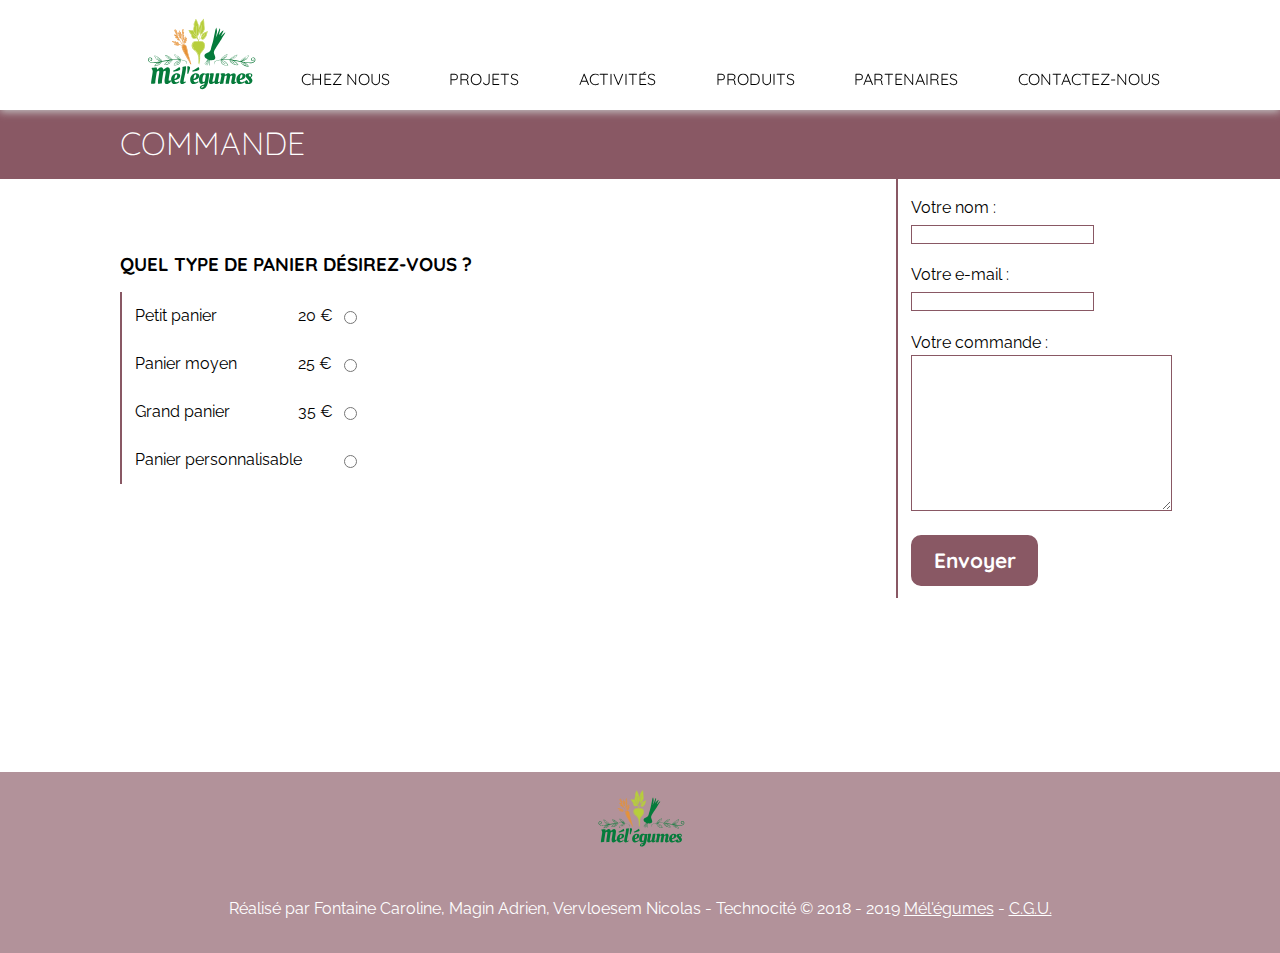
<file: commande.html>
<!DOCTYPE html>
<html lang="fr">

<head>
	<meta charset="UTF-8">
	<meta name="viewport" content="width=device-width, initial-scale=1.0">
	<meta http-equiv="X-UA-Compatible" content="ie=edge">
	<meta name="description" content="description de la page">
	<link rel="stylesheet" href="css/style.css">
	<link href="https://fonts.googleapis.com/css?family=Raleway:200,300,400,500,600,700" rel="stylesheet">
	<link href="https://fonts.googleapis.com/css?family=Quicksand:400,500,700" rel="stylesheet">
	<link rel="shortcut icon" href="images/favicon.ico" type="image/x-icon">
	<link rel="icon" href="images/favicon.ico" type="image/x-icon">
	<title>Commande — Mél'égumes</title>
</head>

<body>
	<header>
		<div id="menuTop">

			<div class="container flexWrap">

				<div class="logo">
					<a href="index.html"><img id="logoHeader" src="images/logo-vectoriel.svg" alt="Logo de Mél'égumes">
					</a>
				</div>
				<div id="icon_burger">☰</div>
				<nav class="nav visible" id="nav">
					<ul id="menuLink">
						<li><a href="index.html#about" class="linksMenu">Chez nous</a></li>
						<li><a href="index.html#projects" class="linksMenu">Projets</a></li>
						<li><a href="index.html#activities" class="linksMenu">Activités</a></li>
						<li><a href="index.html#product" class="linksMenu">Produits</a></li>
						<li><a href="index.html#sellers" class="linksMenu">Partenaires</a></li>
						<li><a href="index.html#contact" class="linksMenu">Contactez-nous</a></li>
					</ul>

				</nav><span class="backdrop visible" id="backdrop"></span>

			</div>
		</div>
	</header>
	<main>

			<aside>
					<!-- <div id="basket"><img src="images/picto_svg/Panier.svg" alt="Panier de legume avec interaction"></div> -->
					<div id="basket"><!-- Rajouter mon panier pour que l'utilisateur comprenne --><svg version="1.1" id="panier" xmlns="http://www.w3.org/2000/svg" xmlns:xlink="http://www.w3.org/1999/xlink" x="0px" y="0px"
						viewBox="0 0 200 200" xml:space="preserve">
				   
				   <path d="M210.5,90.5"/>
				   <g>
					   <g>
						   <g>
							   <path d="M37,180.4c41.8,8.8,87.3,10.3,129,0c1.5-0.4,0.9-2.8-0.7-2.4c-41.3,10.2-86.3,8.7-127.7,0
								   C36.2,177.7,35.5,180.1,37,180.4L37,180.4z"/>
						   </g>
					   </g>
					   <g>
						   <g>
							   <g>
								   <g>
									   <path d="M168.9,103c-4.9-1.9-4.5-9.3-4.1-13.7c0-0.6-0.4-1-0.9-1.2c-19.9-6.9-41.4-8.9-62.4-8.9c-21,0-42.4,1.9-62.4,8.9
										   c-0.5,0.2-1,0.6-0.9,1.2c0.4,4.3,0.8,11.8-4.1,13.7c-1,0.4-1.3,2.1,0,2.4c22.2,4,44.9,6.9,67.4,6.9c22.5,0,45.2-3,67.4-6.9
										   c1.6-0.3,0.9-2.7-0.7-2.4c-22,3.9-44.4,6.9-66.8,6.9c-22.3,0-44.8-2.9-66.8-6.9c0,0.8,0,1.6,0,2.4c4.3-1.7,5.6-5.8,6-10.1
										   c0.1-1.4,0.6-6.1-0.7-4.8c0.4-0.4,1.7-0.6,2.3-0.8c9.4-3.2,19.3-5,29.2-6.2c28.5-3.4,59.9-3.2,87.5,5.6
										   c1.1,0.3,2.3,0.6,3.4,1.1c0.2,0.1,0.7,0.1,0.8,0.3c-1.3-1.5-1,1.5-1,2.3c0,4.9,1,10.6,6.1,12.6
										   C169.7,105.9,170.4,103.6,168.9,103z"/>
								   </g>
							   </g>
							   <g>
								   <g>
									   <path d="M178.6,109.2c-2.5,2.7-9.3,3.9-13,4.8c-20.8,4.6-42.8,4.8-64,4.7c0.4,0.4,0.8,0.8,1.2,1.2c0,0,0,0,0,0
										   c0-0.7-0.6-1.2-1.2-1.2c0,0-0.1,0-0.1,0c-0.7,0-1.2,0.6-1.2,1.2c0,0,0,0,0,0c0.4-0.4,0.8-0.8,1.2-1.2
										   c-21.2,0.1-43.2-0.1-64-4.7c-3.7-0.8-10.6-2.1-13-4.8c-0.6-0.7-1.9-0.4-2.1,0.5c-3.8,19.5-3.4,43.6,6.6,61.1
										   c9.7,17,32.1,23.1,50.1,25.6c7.7,1,14.3,2,22.4,2.4c-0.4-0.4-0.8-0.8-1.2-1.2c0,0,0,0,0,0c0,0.6,0.6,1.3,1.2,1.2
										   c0,0,0.1,0,0.1,0c0.7,0,1.2-0.6,1.2-1.2c0,0,0,0,0,0c-0.4,0.4-0.8,0.8-1.2,1.2c7.2-0.3,13.2-1.4,19.8-2.1
										   c8.7-1,17.4-2.8,25.6-5.8c9.4-3.4,18.7-8.4,24.8-16.5c7.8-10.4,10.2-24.8,10.7-37.5c0.4-9,0-18.3-1.8-27.2
										   c-0.3-1.6-2.7-0.9-2.4,0.7c3.7,18.9,3.4,42.8-6.6,59.7c-9.7,16.4-32.1,22-49.7,24.1c-6.8,0.8-13.6,1.9-20.4,2.2
										   c-0.7,0-1.2,0.5-1.2,1.2c0,0,0,0,0,0c0.4-0.4,0.8-0.8,1.2-1.2c0,0-0.1,0-0.1,0c0.4,0.4,0.8,0.8,1.2,1.2c0,0,0,0,0,0
										   c0-0.7-0.6-1.2-1.2-1.2c-13.5-0.6-28.4-2.5-41.2-6.6c-9.8-3.1-19.8-7.9-26.4-16c-8.3-10.3-10.5-25.4-10.9-38.2
										   c-0.3-8.4,0.1-17,1.8-25.2c-0.7,0.2-1.4,0.4-2.1,0.5c3,3.3,9.5,4.3,13.5,5.3c21.2,4.9,43.7,5.1,65.3,5c0.7,0,1.2-0.6,1.2-1.2
										   c0,0,0,0,0,0c-0.4,0.4-0.8,0.8-1.2,1.2c0,0,0.1,0,0.1,0c-0.4-0.4-0.8-0.8-1.2-1.2c0,0,0,0,0,0c0,0.7,0.6,1.2,1.2,1.2
										   c21.6,0.1,44.1-0.1,65.3-5c4-0.9,10.5-2,13.5-5.3C181.4,109.8,179.7,108.1,178.6,109.2z"/>
								   </g>
							   </g>
							   <g>
								   <g>
									   <path d="M181.7,101.2c-0.5-12.5-2.9-25.3-6.4-37.3C169,42.3,157,24.9,138,12.4C120.8,1.1,98.5-2,79.1,5.2
										   c-20.8,7.7-38.2,25.2-46.7,45.5c-6.3,15-9.6,31.4-10.9,47.6c-0.1,0.9,0,2-0.2,2.9c0.2-1-0.8,2-0.9,2.5
										   c-0.3,1.7-0.3,3.6,0.5,5.1c0.7,1.5,2.1,2.5,3.5,3.3c7.1,4.2,16.6,5.2,24.6,6.3c24.6,3.3,49.9,3.3,74.7,2.4
										   c16.4-0.6,34.3-1.1,50-6.6c6.3-2.2,11.4-5.9,7.7-13.7c-0.7-1.4-2.8-0.2-2.1,1.2c3.2,6.8-2.5,8.9-7.5,10.5
										   c-12.5,4-26.1,4.9-39.1,5.6c-23.4,1.3-47.1,1.3-70.5-0.5c-11.1-0.9-22.9-1.9-33.4-5.9c-1.3-0.5-3.2-1.3-4.2-2.1
										   c-2.7-2.3-1.4-5.5-0.8-8.6c0.7-4.2,0.7-8.5,1.3-12.7c1.1-7.9,2.7-15.8,5-23.5c6.3-21.5,18.3-38.8,37.4-50.9
										   c16.8-10.6,38.4-13.1,57-5.7c23.7,9.5,40.3,30.3,47.7,54.2c3.9,12.5,6.4,25.8,7,39C179.3,102.8,181.7,102.8,181.7,101.2z"/>
									   <path d="M103.4,109.9c-0.6,0-1.3,0-1.9,0c0.4,0.4,0.8,0.8,1.2,1.2c0,0,0,0,0,0c0-0.7-0.6-1.2-1.2-1.2c0,0-0.1,0-0.1,0
										   c-0.7,0-1.2,0.6-1.2,1.2c0,0,0,0,0,0c0.4-0.4,0.8-0.8,1.2-1.2c-22.3,0.1-44.8-2.9-66.7-6.9c0,0.8,0,1.6,0,2.4
										   c10.5-4,4.4-19.3,4.7-27.6c1-24.8,14.1-49.1,37.2-59.4c13.8-6.2,28-7.2,42.4-2.7c10.6,3.3,20.2,9.2,27.6,17.4
										   c9.2,10.2,14,24.5,16.2,37.9c0.9,5.8,0.8,11.1-0.3,16.8c-1.1,5.9-0.7,15,5.7,17.5c0-0.8,0-1.6,0-2.4
										   C147,106.8,125.1,109.8,103.4,109.9c-1.6,0-1.6,2.5,0,2.5c21.9-0.1,44-3.1,65.5-7c1.3-0.2,1-2,0-2.4
										   c-5.9-2.3-4.5-11.5-3.5-16.4c1.3-6.2,0.5-12.9-0.7-19c-2.4-12.2-6.8-24.9-14.9-34.5c-6.7-8-15.4-14.1-25.1-17.9
										   c-13.1-5.2-26.4-6.1-40-2.2c-9.3,2.7-18,7.2-25.2,13.6c-10.1,8.8-15.4,20.1-19.2,32.8c-2.4,8.1-4.3,17.1-3.1,25.7
										   c0.8,5.4,3.6,15.4-3.2,18c-1,0.4-1.3,2.1,0,2.4c22.1,4,44.9,7,67.4,6.9c0.7,0,1.2-0.6,1.2-1.2c0,0,0,0,0,0
										   c-0.4,0.4-0.8,0.8-1.2,1.2c0,0,0.1,0,0.1,0c-0.4-0.4-0.8-0.8-1.2-1.2c0,0,0,0,0,0c0,0.7,0.6,1.2,1.2,1.2c0.6,0,1.3,0,1.9,0
										   C105,112.3,105,109.9,103.4,109.9z"/>
								   </g>
							   </g>
						   </g>
						   <g>
							   <g>
								   <path d="M21.9,131c17.6,2.5,35.3,4.4,53.1,5.7c28,2,55.6,0.7,83.4-2.6c7.5-0.9,15-1.9,22.5-3.1c1.6-0.3,0.9-2.6-0.7-2.4
									   c-19.3,3.1-38.9,5.3-58.4,6.3c-26.2,1.4-52.4-0.7-78.4-3.7c-6.9-0.8-13.9-1.6-20.8-2.6C21,128.4,20.3,130.8,21.9,131L21.9,131z"
									   />
							   </g>
						   </g>
						   <g>
							   <g>
								   <path d="M21.9,148.8c17.6,2.5,35.3,4.4,53.1,5.7c28,2,55.6,0.7,83.4-2.6c7.5-0.9,15-1.9,22.5-3.1c1.6-0.3,0.9-2.6-0.7-2.4
									   c-19.3,3.1-38.9,5.3-58.4,6.3c-26.2,1.4-52.4-0.7-78.4-3.7c-6.9-0.8-13.9-1.6-20.8-2.6C21,146.2,20.3,148.6,21.9,148.8
									   L21.9,148.8z"/>
							   </g>
						   </g>
						   <g>
							   <g>
								   <path d="M27.2,166.6c23.5,3.8,47.5,6.4,71.3,6.9c25.8,0.5,52.1-2.2,77.5-6.9c1.6-0.3,0.9-2.7-0.7-2.4
									   c-25.2,4.6-51.2,7.3-76.8,6.8c-23.6-0.5-47.3-3-70.6-6.8C26.3,163.9,25.6,166.3,27.2,166.6L27.2,166.6z"/>
							   </g>
						   </g>
						   <g>
							   <g>
								   <path d="M40,97.3c4.7-2.6,10.1-4.1,15.2-5.4c15-4,30.8-5.3,46.3-5.3c15.5,0.1,31.1,1.9,46,6.5c5.4,1.6,11,3.5,15.9,6.4
									   c1.4,0.8,2.6-1.3,1.2-2.1c-11.6-6.8-26.2-9.8-39.3-11.6C101,82.5,74.7,83.5,51,90.5c-4.1,1.2-8.4,2.6-12.3,4.7
									   C37.3,96,38.6,98.1,40,97.3L40,97.3z"/>
							   </g>
						   </g>
						   <g>
							   <g>
								   <path d="M48,116.7c-2.2,8.2-1.8,17.3-0.7,25.6c2.8,20.6,13.4,38.8,27.9,53.4c1.1,1.1,2.9-0.6,1.7-1.7
									   c-14.4-14.5-24.8-32.6-27.4-53.1c-0.9-7.6-1.2-16,0.8-23.5C50.8,115.8,48.4,115.1,48,116.7L48,116.7z"/>
							   </g>
						   </g>
						   <g>
							   <g>
								   <path d="M65.2,118.9c1.2,11.6,2.9,23.1,5.1,34.6c1.7,8.8,3.6,17.6,6.5,26.1c2,6,4.4,12.8,9.1,17.3c1.1,1.1,2.9-0.6,1.7-1.7
									   c-4.8-4.7-7.1-11.9-9.1-18.1c-2.6-8.2-4.5-16.7-6.1-25.2c-2-10.9-3.7-21.8-4.8-32.8C67.5,117.4,65,117.4,65.2,118.9L65.2,118.9z
									   "/>
							   </g>
						   </g>
						   <g>
							   <g>
								   <path d="M90.8,119.9c-0.4,12.5-0.3,25.1,0.3,37.6c0.4,8.6,0.9,17.3,2.3,25.8c0.8,4.7,1.5,11.8,5.5,15.1c1.2,1,3-0.7,1.7-1.7
									   c-4-3.2-4.5-11.1-5.2-15.7c-1.3-8.8-1.7-17.7-2-26.5c-0.4-11.5-0.5-23-0.2-34.5C93.3,118.3,90.8,118.3,90.8,119.9L90.8,119.9z"
									   />
							   </g>
						   </g>
						   <g>
							   <g>
								   <path d="M27.4,112.4c-4.8,27.7,5.9,58.2,25.9,77.5c1.1,1.1,2.9-0.6,1.7-1.7c-19.3-18.6-30-48.2-25.3-75.1
									   C30,111.5,27.7,110.8,27.4,112.4L27.4,112.4z"/>
							   </g>
						   </g>
						   <g>
							   <g>
								   <path d="M158,117.3c2.1,7.2,2,15.3,1.2,22.6c-2.3,20.2-12.8,38-27,52.2c-1.1,1.1,0.6,2.9,1.7,1.7c14.1-14.2,24.7-31.8,27.4-51.8
									   c1.1-8.2,1.4-17.4-1-25.4C159.9,115.2,157.6,115.8,158,117.3L158,117.3z"/>
							   </g>
						   </g>
						   <g>
							   <g>
								   <path d="M140.8,118.9c-0.9,10.8-2.3,21.6-4.1,32.4c-1.4,8.3-3.1,16.6-5.5,24.6c-1.9,6.3-4.1,13.5-8.9,18.2
									   c-1.1,1.1,0.6,2.9,1.7,1.7c4.5-4.3,6.7-10.7,8.6-16.4c2.8-8.6,4.6-17.5,6.2-26.4c1.9-11.3,3.4-22.7,4.3-34.1
									   C143.4,117.4,140.9,117.4,140.8,118.9L140.8,118.9z"/>
							   </g>
						   </g>
						   <g>
							   <g>
								   <path d="M115.2,119.9c0.4,11.4,0.5,22.8,0.2,34.2c-0.2,8.5-0.6,17.1-1.7,25.5c-0.6,4.8-1,13.1-5.1,16.4c-1.2,1,0.5,2.7,1.7,1.7
									   c3.8-3.1,4.6-9.9,5.3-14.4c1.4-8.6,1.8-17.4,2.1-26.2c0.4-12.4,0.4-24.9-0.1-37.4C117.6,118.3,115.1,118.3,115.2,119.9
									   L115.2,119.9z"/>
							   </g>
						   </g>
						   <g>
							   <g>
								   <path d="M178.7,113.1c4.8,26-6.7,54.3-25.3,72.2c-1.1,1.1,0.6,2.8,1.7,1.7c19.3-18.5,30.9-47.7,25.9-74.6
									   C180.7,110.8,178.4,111.5,178.7,113.1L178.7,113.1z"/>
							   </g>
						   </g>
						   <g>
							   <g>
								   <path d="M28.4,112.5c1.4-3.8,5.4-6.6,9.7-6.5c1.6,0,1.6-2.4,0-2.5c-5.4-0.1-10.2,3.2-12.1,8.3C25.5,113.4,27.9,114,28.4,112.5
									   L28.4,112.5z"/>
							   </g>
						   </g>
						   <g>
							   <g>
								   <path d="M38.3,115.5c1.7-4.6,6.4-7.7,11.4-7.6c1.6,0,1.6-2.4,0-2.5c-6.1-0.1-11.7,3.6-13.8,9.4C35.3,116.3,37.7,117,38.3,115.5
									   L38.3,115.5z"/>
							   </g>
						   </g>
						   <g>
							   <g>
								   <path d="M52.1,117.5c1.7-4.6,6.4-7.7,11.4-7.6c1.6,0,1.6-2.4,0-2.5c-6.1-0.1-11.7,3.6-13.8,9.4
									   C49.2,118.3,51.6,118.9,52.1,117.5L52.1,117.5z"/>
							   </g>
						   </g>
						   <g>
							   <g>
								   <path d="M69.9,119.4c1.5-4.9,5.8-8.2,10.9-8.1c1.6,0,1.6-2.4,0-2.5c-6.2-0.1-11.5,4-13.3,9.9C67,120.3,69.4,121,69.9,119.4
									   L69.9,119.4z"/>
							   </g>
						   </g>
						   <g>
							   <g>
								   <path d="M90.6,119.6c-0.7-3.2,2.2-6.3,5.5-7.6c1.5-0.6,0.8-2.9-0.7-2.4c-4.3,1.6-8.3,5.6-7.2,10.6
									   C88.6,121.9,91,121.2,90.6,119.6L90.6,119.6z"/>
							   </g>
						   </g>
						   <g>
							   <g>
								   <path d="M177.9,111.9c-1.9-5.1-6.7-8.4-12.1-8.3c-1.6,0-1.6,2.5,0,2.5c4.3-0.1,8.3,2.7,9.7,6.5
									   C176.1,114,178.5,113.4,177.9,111.9L177.9,111.9z"/>
							   </g>
						   </g>
						   <g>
							   <g>
								   <path d="M168,114.8c-2.2-5.8-7.7-9.5-13.8-9.4c-1.6,0-1.6,2.5,0,2.5c5-0.1,9.7,3,11.4,7.6C166.2,117,168.6,116.3,168,114.8
									   L168,114.8z"/>
							   </g>
						   </g>
						   <g>
							   <g>
								   <path d="M154.2,116.8c-2.2-5.8-7.7-9.5-13.8-9.4c-1.6,0-1.6,2.5,0,2.5c5-0.1,9.7,3,11.4,7.6
									   C152.4,118.9,154.8,118.3,154.2,116.8L154.2,116.8z"/>
							   </g>
						   </g>
						   <g>
							   <g>
								   <path d="M136.4,118.8c-1.8-5.9-7.1-10.1-13.3-9.9c-1.6,0-1.6,2.5,0,2.5c5.1-0.1,9.5,3.2,10.9,8.1
									   C134.5,121,136.9,120.3,136.4,118.8L136.4,118.8z"/>
							   </g>
						   </g>
						   <g>
							   <g>
								   <path d="M115.7,120.3c1.1-5-2.8-8.9-7.2-10.6c-1.5-0.6-2.1,1.8-0.7,2.4c2.4,0.9,4.6,2.4,5.3,5c0.2,0.8,0.3,2.2,0.2,2.6
									   C113,121.2,115.3,121.9,115.7,120.3L115.7,120.3z"/>
							   </g>
						   </g>
						   <g>
							   <g>
								   <path d="M22.7,89.3c4.2,4.7,9.3,10,15.4,12.2c1.5,0.5,2.1-1.8,0.7-2.4c-5.6-2-10.4-7.2-14.3-11.5C23.4,86.3,21.6,88.1,22.7,89.3
									   L22.7,89.3z"/>
							   </g>
						   </g>
						   <g>
							   <g>
								   <path d="M38.3,86.8C35.1,93,28,97.3,21.9,100.2c-1.4,0.7-0.2,2.8,1.2,2.1c6.4-3,13.9-7.7,17.2-14.3C41.1,86.6,39,85.4,38.3,86.8
									   L38.3,86.8z"/>
							   </g>
						   </g>
						   <g>
							   <g>
								   <path d="M23.2,88.6c5.1,2.1,11.3,1.6,16.5,0c1.5-0.5,0.9-2.8-0.7-2.4c-4.8,1.5-10.4,2-15.1,0C22.4,85.6,21.8,88,23.2,88.6
									   L23.2,88.6z"/>
							   </g>
						   </g>
						   <g>
							   <g>
								   <path d="M36.7,102.3c-5.8-3.7-13.9-4.5-16.4,3.3c-0.5,1.5,1.9,2.2,2.4,0.7c2-6.1,8.4-4.6,12.7-1.8
									   C36.8,105.3,38,103.2,36.7,102.3L36.7,102.3z"/>
							   </g>
						   </g>
						   <g>
							   <g>
								   <path d="M178.6,87.5c-3.9,4.3-8.7,9.5-14.3,11.5c-1.5,0.5-0.8,2.9,0.7,2.4c6-2.2,11.1-7.5,15.4-12.2
									   C181.4,88.1,179.6,86.3,178.6,87.5L178.6,87.5z"/>
							   </g>
						   </g>
						   <g>
							   <g>
								   <path d="M162.6,88c3.4,6.6,10.8,11.2,17.2,14.3c1.4,0.7,2.7-1.4,1.2-2.1c-6.1-2.9-13.1-7.1-16.3-13.4
									   C164,85.4,161.9,86.6,162.6,88L162.6,88z"/>
							   </g>
						   </g>
						   <g>
							   <g>
								   <path d="M179.1,86.2c-4.8,2-10.4,1.5-15.1,0c-1.5-0.5-2.2,1.9-0.7,2.4c5.2,1.6,11.3,2.1,16.5,0C181.2,88,180.6,85.6,179.1,86.2
									   L179.1,86.2z"/>
							   </g>
						   </g>
						   <g>
							   <g>
								   <path d="M167.6,104.5c4.3-2.7,10.8-4.3,12.7,1.8c0.5,1.5,2.9,0.9,2.4-0.7c-2.5-7.8-10.5-7-16.4-3.3
									   C165,103.2,166.2,105.3,167.6,104.5L167.6,104.5z"/>
							   </g>
						   </g>
						   <g>
							   <g>
								   <path d="M50.9,84.6C47.5,87,44.6,90.2,43,94c-0.6,1.5,1.8,2.1,2.4,0.7c1.3-3.1,3.9-5.9,6.7-7.9C53.4,85.9,52.2,83.7,50.9,84.6
									   L50.9,84.6z"/>
							   </g>
						   </g>
						   <g>
							   <g>
								   <path d="M61.7,82.3c-3.5,1.4-6.4,4.3-7.8,7.8c-0.6,1.5,1.8,2.1,2.4,0.7c0.8-1.9,2.2-3.5,3.8-4.7c0.5-0.4,1.1-0.7,1.7-1
									   c0.2-0.1,1.1-0.5,0.6-0.3C63.8,84.1,63.2,81.7,61.7,82.3L61.7,82.3z"/>
							   </g>
						   </g>
						   <g>
							   <g>
								   <path d="M69.6,81.3c-3.4,0.8-6.1,3.7-7.4,6.9c-0.6,1.5,1.8,2.1,2.4,0.7c1-2.4,3.1-4.5,5.7-5.2C71.8,83.3,71.2,80.9,69.6,81.3
									   L69.6,81.3z"/>
							   </g>
						   </g>
						   <g>
							   <g>
								   <path d="M78.5,80.3c-3.6,0.7-6.4,3.5-7.8,6.8c-0.6,1.5,1.8,2.1,2.4,0.7c1-2.5,3.4-4.5,6-5.1C80.7,82.3,80.1,80,78.5,80.3
									   L78.5,80.3z"/>
							   </g>
						   </g>
						   <g>
							   <g>
								   <path d="M88.4,79.6c-3.6,0.5-6.5,3.2-7.8,6.5c-0.6,1.5,1.8,2.1,2.4,0.7c1-2.5,3.4-4.4,6-4.7C90.6,81.8,89.9,79.4,88.4,79.6
									   L88.4,79.6z"/>
							   </g>
						   </g>
						   <g>
							   <g>
								   <path d="M99,79.6c-3.6,0.3-6.9,2.5-8.8,5.6c-0.8,1.4,1.3,2.6,2.1,1.2c1-1.7,2.6-3,4.4-3.8c0.5-0.2,1.1-0.4,1.7-0.5
									   C98.7,82.1,99,82,99,82C100.6,81.9,100.6,79.4,99,79.6L99,79.6z"/>
							   </g>
						   </g>
						   <g>
							   <g>
								   <path d="M149.8,86.3c3,2.4,5.7,5.8,7,9.5c0.5,1.5,2.9,0.8,2.4-0.7c-1.4-4.1-4.2-7.9-7.6-10.6C150.3,83.6,148.6,85.3,149.8,86.3
									   L149.8,86.3z"/>
							   </g>
						   </g>
						   <g>
							   <g>
								   <path d="M139.5,84.4c3,1.5,5.3,4.4,6.3,7.5c0.5,1.5,2.9,0.9,2.4-0.7c-1.3-3.7-3.9-7.3-7.5-9C139.3,81.6,138.1,83.7,139.5,84.4
									   L139.5,84.4z"/>
							   </g>
						   </g>
						   <g>
							   <g>
								   <path d="M131.9,83.7c2.7,0.7,4.7,3.5,5.7,6.1c0.5,1.5,2.9,0.8,2.4-0.7c-1.2-3.4-3.7-6.8-7.4-7.9C131,80.8,130.4,83.2,131.9,83.7
									   L131.9,83.7z"/>
							   </g>
						   </g>
						   <g>
							   <g>
								   <path d="M123,82.7c2.7,0.5,5,2.6,6,5.1c0.6,1.5,3,0.8,2.4-0.7c-1.3-3.3-4.2-6.1-7.8-6.8C122.1,80,121.4,82.3,123,82.7L123,82.7z
									   "/>
							   </g>
						   </g>
						   <g>
							   <g>
								   <path d="M113.1,82c2.7,0.4,5,2.3,6,4.7c0.6,1.5,3,0.8,2.4-0.7c-1.3-3.2-4.2-6-7.8-6.5C112.2,79.4,111.6,81.8,113.1,82L113.1,82z
									   "/>
							   </g>
						   </g>
						   <g>
							   <g>
								   <path d="M103.2,82c0,0,0.3,0,0.6,0.1c0.6,0.1,1.1,0.3,1.7,0.5c1.9,0.8,3.4,2.1,4.4,3.8c0.8,1.4,3,0.1,2.1-1.2
									   c-1.9-3.1-5.2-5.3-8.8-5.6C101.6,79.4,101.6,81.9,103.2,82L103.2,82z"/>
							   </g>
						   </g>
					   </g>
				   </g>
				   </svg>
				   </div>
					<div class="formulaire borderLeft borderLignRed visible" id="formulaire">
						<form method="post">
							<p>
								<label for="name" >Votre nom :</label><br />
								<input type="text" name="name" id="nom" required>
							</p>
							<p>
								<label for="mail" >Votre e-mail :</label><br />
								<input type="text" name="mail" id="mail" required>
							</p>
							<p>
								<label for="commande">Votre commande :</label><br />
								<textarea name="commande" id="commande" cols="30" rows="10"></textarea>
							</p>
							<input type="submit" value="Envoyer" id="submit" class="button">
						</form>
					</div>
					<span class="backdropForm visible" id="backdropForm"></span>
				</aside>

		<section id="product" class="first">
			<div class="lignTitle colorLignRed">
				<div class="container">
					<h2>Commande</h2>
				</div>
			</div>

			<div class="container">
				<div class="containerPaniers ">
		
						<h3>Quel type de panier désirez-vous ?</h3>
						<ul class="borderLeft borderLignRed">
							<li><label for="small">Petit panier</label><label for="name" class="prix">20 €</label><input type="radio" name="panier" id="small"></li>
							<li><label for="normal">Panier moyen</label><label for="name" class="prix">25 €</label><input type="radio" name="panier" id="normal"></li>
							<li><label for="big">Grand panier</label><label for="name" class="prix">35 €</label><input type="radio" name="panier" id="big"></li>
							<li><label for="random">Panier personnalisable</label><input type="radio" name="panier" id="random"></li>
						</ul>
						
				</div>
				<!-- <div>
					<div class="monthLeg borderLignRed">
						<svg version="1.1" id="arrowLeg " xmlns="http://www.w3.org/2000/svg"
						xmlns:xlink="http://www.w3.org/1999/xlink" x="0px" y="0px" viewBox="0 0 86.001 86.001"
						xml:space="preserve">
						<g>
							<path d="M5.907,21.004c-1.352-1.338-3.542-1.338-4.894,0c-1.35,1.336-1.352,3.506,0,4.844l39.54,39.15
					   c1.352,1.338,3.542,1.338,4.894,0l39.54-39.15c1.351-1.338,1.352-3.506,0-4.844c-1.352-1.338-3.542-1.338-4.894-0.002L43,56.707
					   L5.907,21.004z" />
						</g>
						</svg>
					</div>
				</div> -->
				<div class="containerLegumes invisible" id="containerLegumes">
						<h3>Quels légumes souhaitez-vous ?</h3>
					<div id="galleryCommand">
	
						<figure>
	
							<a>
								<div class="roundedImage">
									<img src="images/bulle/persil.jpg" alt="bouquet de persil">
								</div>
								<div class="productText">
									<h4>Persil</h4>
									<p>1,50€ / bouquet</p>
									
								</div>
							</a>
						</figure>
						<figure>
	
							<a>
								<div class="roundedImage">
									<img src="images/bulle/potimarron.jpg" alt="petit potimarron">
								</div>
								<div class="productText">
									<h4>Potimarron</h4>
									<p>2,70€ / kilo</p>
								</div>
							</a>
						</figure>
						<figure>
	
							<a>
								<div class="roundedImage">
									<img src="images/bulle/brocoli.jpg" alt="brocoli vu de haut">
								</div>
								<div class="productText">
									<h4>Brocoli</h4>
									<p>4,50€ / pièce</p>
								</div>
							</a>
						</figure>
						<figure>
	
							<a>
								<div class="roundedImage">
									<img src="images/bulle/moutarde.jpg" alt="plant de moutarde en fleur">
								</div>
								<div class="productText">
									<h4>Moutarde</h4>
									<p>1,50€ / bouquet</p>
								</div>
							</a>
						</figure>
						<figure>
	
							<a>
								<div class="roundedImage">
									<img src="images/bulle/navet.jpg" alt="navet couvert partiellement de terre">
								</div>
								<div class="productText">
									<h4>Navet</h4>
									<p>3€ / kilo</p>
								</div>
							</a>
						</figure>
						<figure>
	
							<a>
								<div class="roundedImage">
									<img src="images/bulle/betterouge.jpg" alt="feuilles de bette rouge">
								</div>
								<div class="productText">
									<h4>Bette rouge</h4>
									<p>2,70€ / pièce</p>
								</div>
							</a>
						</figure>
						<figure>
	
							<a>
								<div class="roundedImage">
									<img src="images/bulle/salade.jpg" alt="feuilles de salade">
								</div>
								<div class="productText">
									<h4>Salade</h4>
									<p>2€ / pièce</p>
								</div>
							</a>
						</figure>
						<figure>
	
							<a>
								<div class="roundedImage">
									<img src="images/bulle/poireaux.jpg" alt="tête de poireaux">
								</div>
								<div class="productText">
									<h4>Poireaux</h4>
									<p>3€ / botte</p>
								</div>
							</a>
						</figure>
						<figure>
	
							<a>
								<div class="roundedImage">
									<img src="images/bulle/sauge.jpg" alt="plant de sauge">
								</div>
								<div class="productText">
									<h4>Sauge</h4>
									<p>2,70€ / bouquet</p>
								</div>
							</a>
						</figure>
					</div>
				</div>
			</div>
		</section>
		
	</main>

	<footer id="footer" class="marginSpace">
		<div class="container">
			<div class="logo">
				<a href="#"><img id="logoFooter" src="images/logo-vectoriel.svg" alt="Logo de Mél'égumes"></a>
			</div>
			<div>
				<p>Réalisé par Fontaine Caroline, Magin Adrien, Vervloesem Nicolas - Technocité © 2018 - 2019 <a
						href="index.html#">Mél'égumes</a>
					- <a href="gdpr.html">C.G.U.</a>
				</p>
			</div>

		</div>
	</footer>
	<script src="js/main.js"></script>
</body>

</html>
</file>
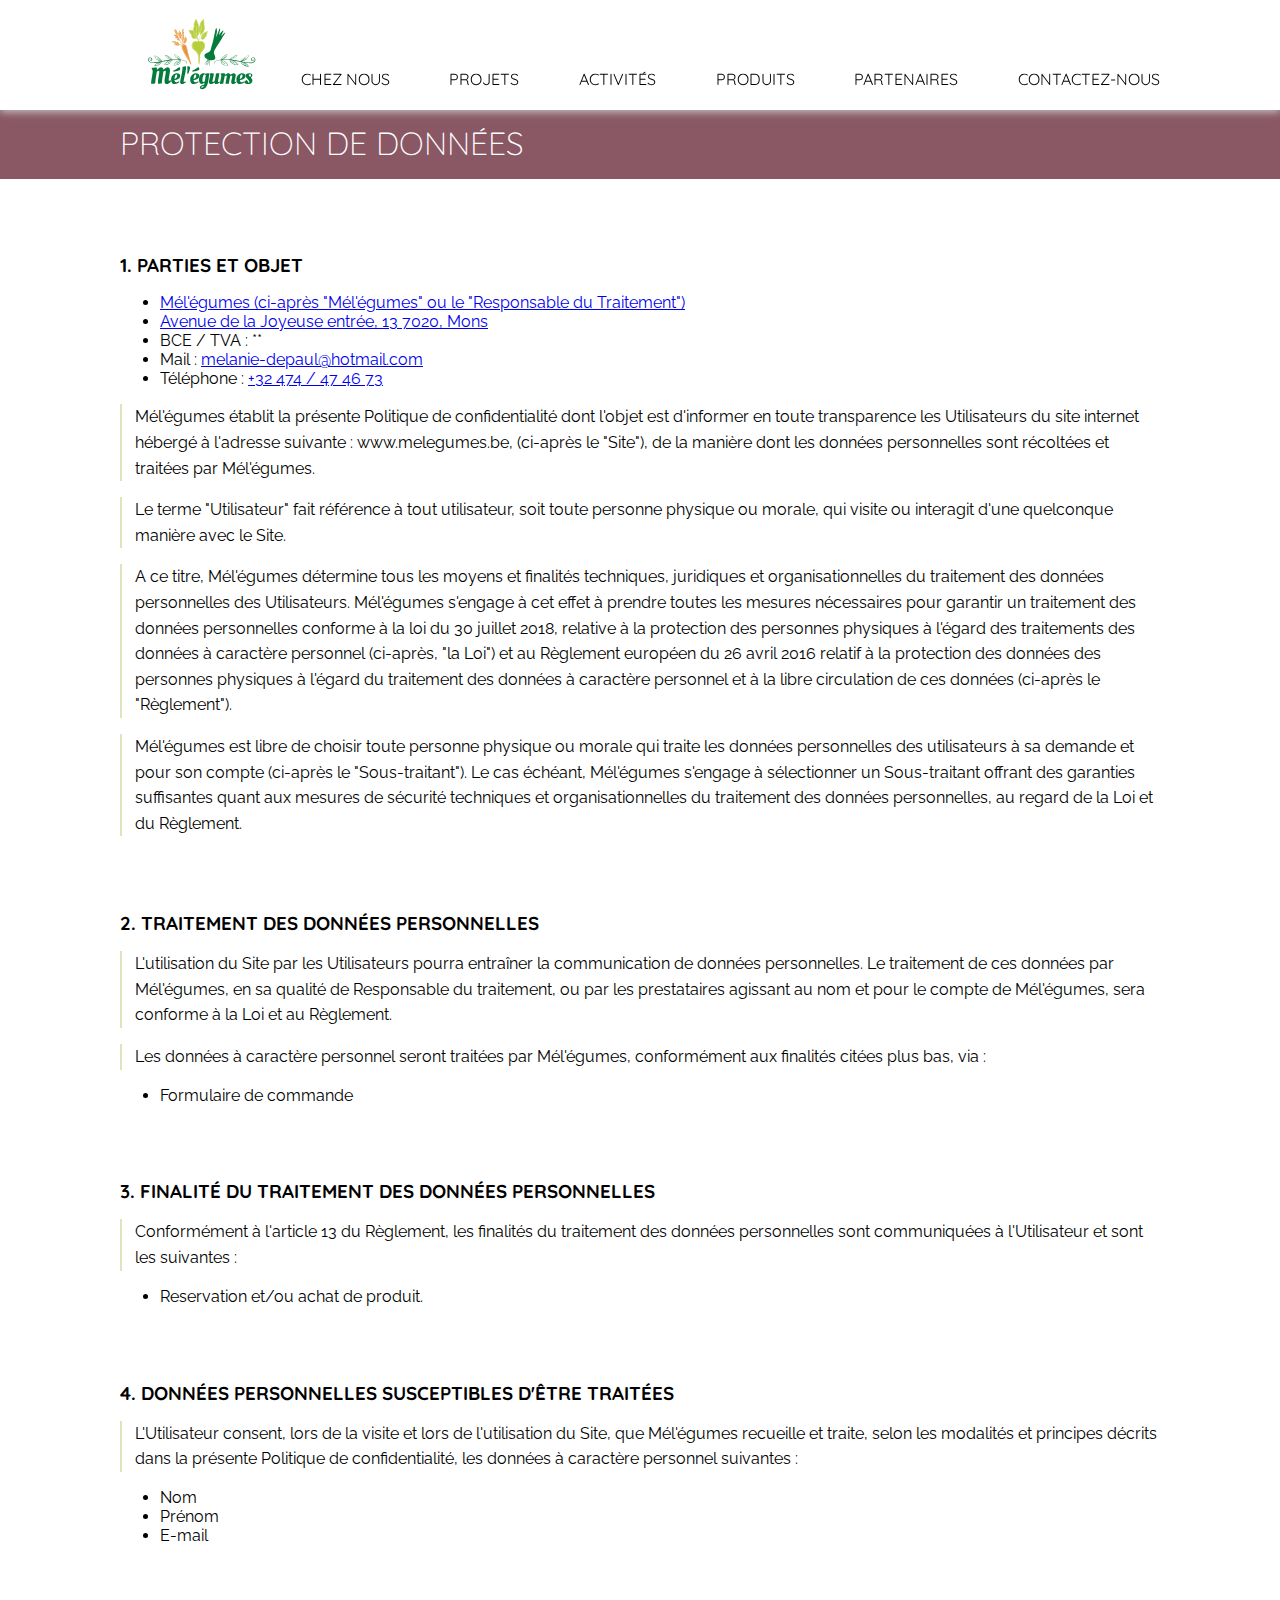
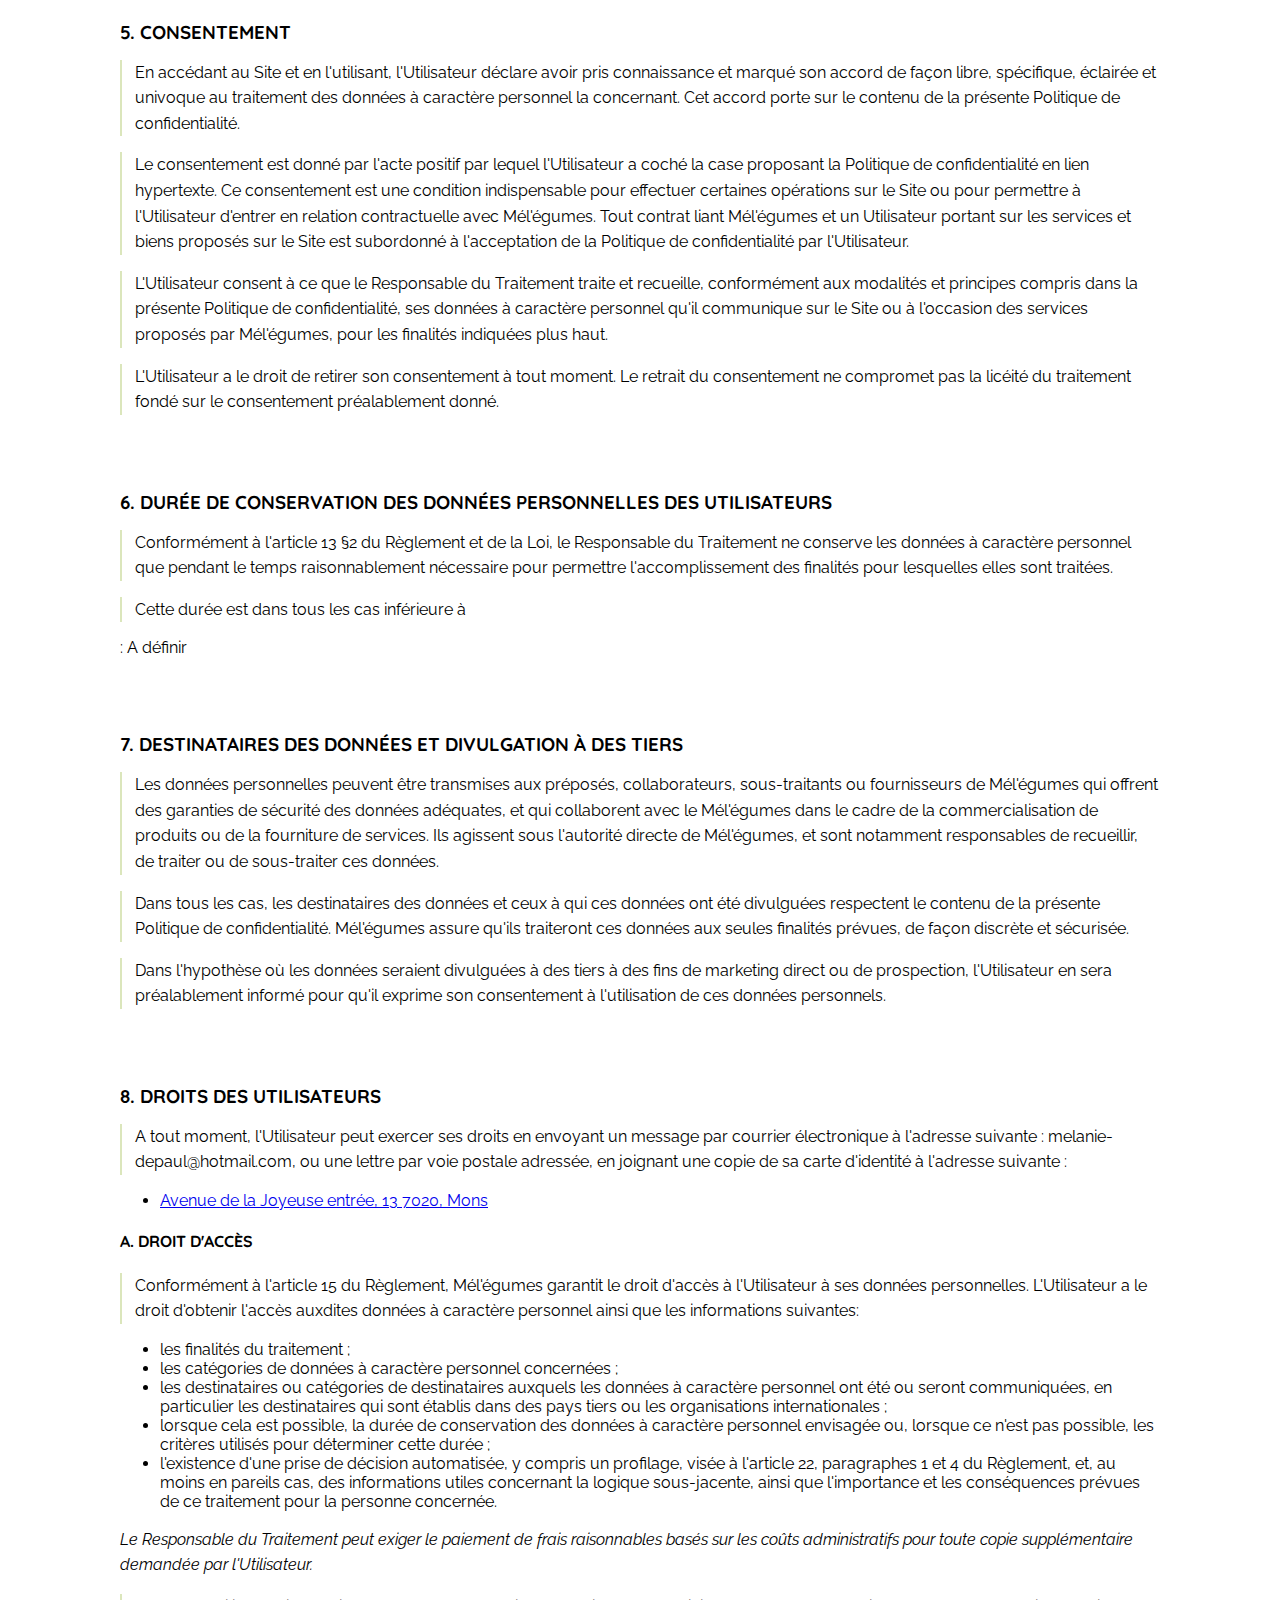
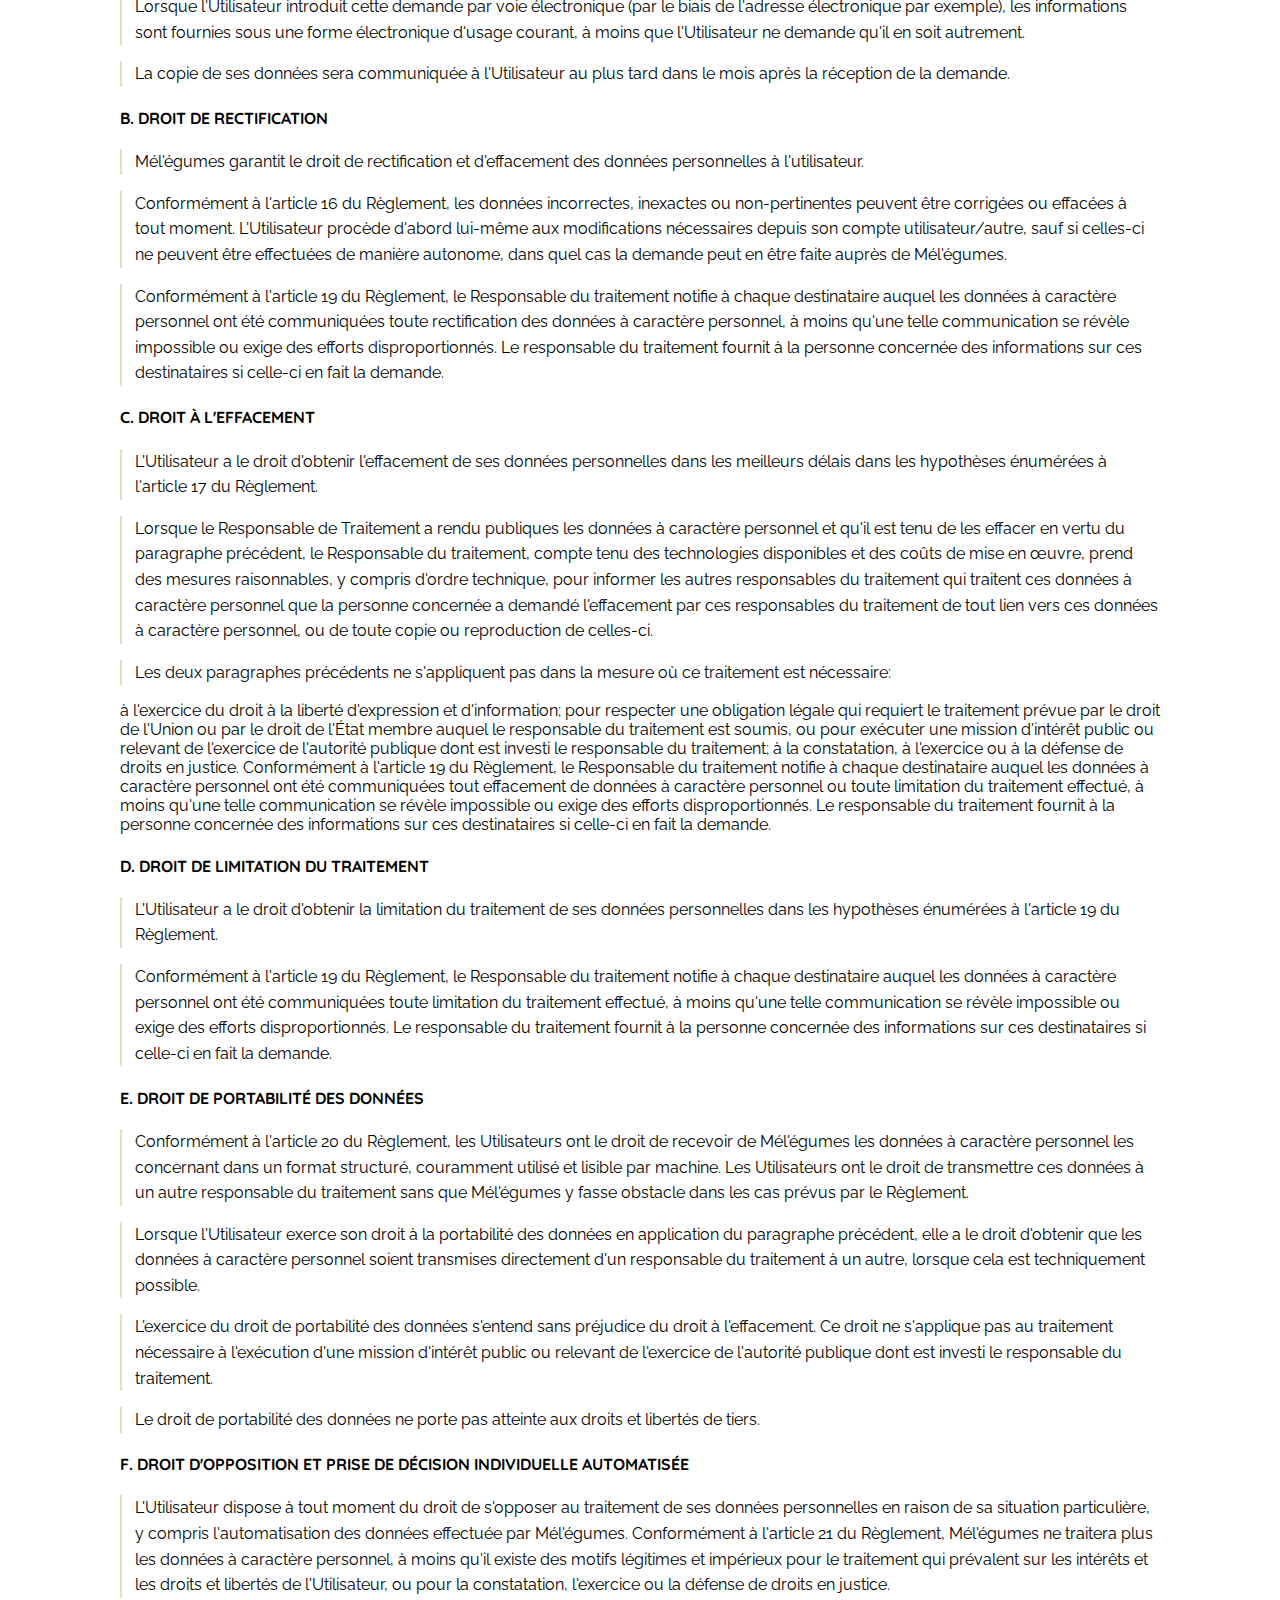
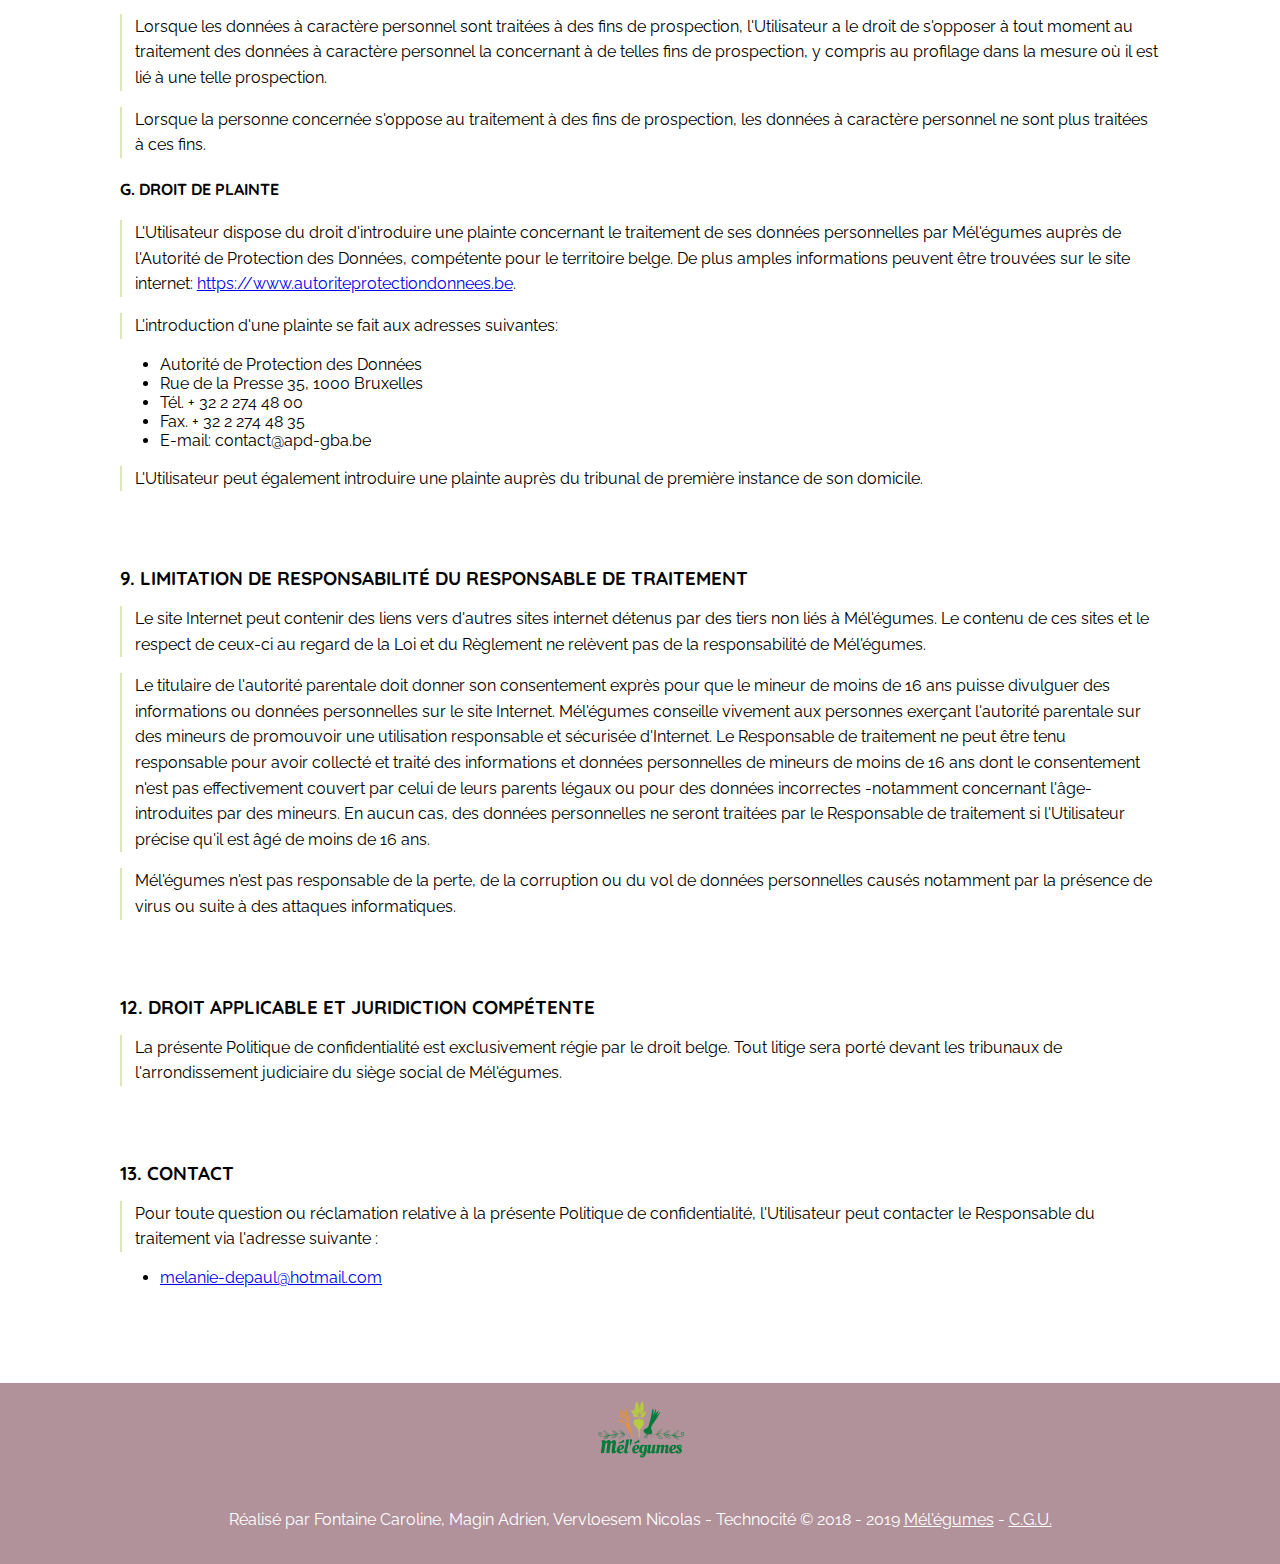
<file: gdpr.html>
<!DOCTYPE html>
<html lang="fr">

<head>
    <meta charset="UTF-8">
    <meta name="viewport" content="width=device-width, initial-scale=1.0">
    <meta http-equiv="X-UA-Compatible" content="ie=edge">
    <link rel="stylesheet" href="css/style.css">
    <link href="https://fonts.googleapis.com/css?family=Raleway:200,300,400,500,600,700" rel="stylesheet">
    <link href="https://fonts.googleapis.com/css?family=Quicksand:400,500,700" rel="stylesheet">
    <link rel="shortcut icon" href="images/favicon.ico" type="image/x-icon">
	<link rel="icon" href="images/favicon.ico" type="image/x-icon">
    <title>Protection de données — Mél'égumes</title>
</head>

<body>
    <header>
        <div id="menuTop">

            <div class="container flexWrap">

                <div class="logo">
                    <a href="index.html"><img id="logoHeader" src="images/logo-vectoriel.svg" alt="Logo de Mél'égumes">
                    </a>
                </div>
                <div id="icon_burger">☰</div>
                <nav class="nav visible" id="nav">
                        <ul id="menuLink">
                                <li><a href="index.html#about" class="linksMenu">Chez nous</a></li>
                                <li><a href="index.html#projects" class="linksMenu">Projets</a></li>
                                <li><a href="index.html#activities" class="linksMenu">Activités</a></li>
                                <li><a href="index.html#product" class="linksMenu">Produits</a></li>
                                <li><a href="index.html#sellers" class="linksMenu">Partenaires</a></li>
                                <li><a href="index.html#contact" class="linksMenu">Contactez-nous</a></li>
                            </ul>

                </nav><span class="backdrop visible" id="backdrop"></span>

            </div>
        </div>
    </header>

    <main>

        <section class="first">
                <div class="lignTitle colorLignRed">
                        <div class="container">
                            <h2>Protection de données</h2>
        
                        </div>
                    </div> 
                   <div class="container">
                       <h3> 1. Parties et Objet</h3>
    
                        <ul>
                            <li><a href="#" target="_blank">Mél'égumes (ci-après "Mél'égumes" ou le "Responsable du Traitement")</a></li>
                            <li><a href="#" target="_blank">Avenue de la Joyeuse entrée, 13 7020, Mons</a></li>
                            <li>BCE / TVA : **</li>
                            <li>Mail : <a href="mailto:melanie-depaul@hotmail.com">melanie-depaul@hotmail.com</a></li>
                            <li>Téléphone : <a href="tel:+32474474673">+32 474 / 47 46 73</a></li>
                        </ul>
                        
                        
                        
                        
                        <p class="borderLeft borderLignGreen">Mél'égumes établit la présente Politique de confidentialité dont l'objet est d'informer en toute transparence les Utilisateurs du site internet hébergé à l'adresse suivante : www.melegumes.be, (ci-après le "Site"), de la manière dont les données personnelles sont récoltées et traitées par Mél'égumes.</p>
                        
                        <p class="borderLeft borderLignGreen">Le terme "Utilisateur" fait référence à tout utilisateur, soit toute personne physique ou morale, qui visite ou interagit d'une quelconque manière avec le Site.</p>
                        
                        <p class="borderLeft borderLignGreen">A ce titre, Mél'égumes détermine tous les moyens et finalités techniques, juridiques et organisationnelles du traitement des données personnelles des Utilisateurs. Mél'égumes s'engage à cet effet à prendre toutes les mesures nécessaires pour garantir un traitement des données personnelles conforme à la loi du 30 juillet 2018, relative à la protection des personnes physiques à l'égard des traitements des données à caractère personnel (ci-après, "la Loi") et au Règlement européen du 26 avril 2016 relatif à la protection des données des personnes physiques à l'égard du traitement des données à caractère personnel et à la libre circulation de ces données (ci-après le "Règlement").</p>
                        
                        <p class="borderLeft borderLignGreen">Mél'égumes est libre de choisir toute personne physique ou morale qui traite les données personnelles des utilisateurs à sa demande et pour son compte (ci-après le "Sous-traitant"). Le cas échéant, Mél'égumes s'engage à sélectionner un Sous-traitant offrant des garanties suffisantes quant aux mesures de sécurité techniques et organisationnelles du traitement des données personnelles, au regard de la Loi et du Règlement.</p>
                        
                        <h3>2. Traitement des données personnelles</h3>
                        
                        <p class="borderLeft borderLignGreen">L'utilisation du Site par les Utilisateurs pourra entraîner la communication de données personnelles. Le traitement de ces données par Mél'égumes, en sa qualité de Responsable du traitement, ou par les prestataires agissant au nom et pour le compte de Mél'égumes, sera conforme à la Loi et au Règlement.</p>
                        
                        <p class="borderLeft borderLignGreen">Les données à caractère personnel seront traitées par Mél'égumes, conformément aux finalités citées plus bas, via :</p>
                        
                        <ul>
                            <li>Formulaire de commande</li>
                        </ul>
                        
                       <h3> 3. Finalité du traitement des données personnelles</h3>
                        
                        <p class="borderLeft borderLignGreen">Conformément à l'article 13 du Règlement, les finalités du traitement des données personnelles sont communiquées à l'Utilisateur et sont les suivantes :</p>
                        
                        <ul>
                            <li>Reservation et/ou achat de produit.</li>
                        </ul>
                        
                        <h3>4. Données personnelles susceptibles d'être traitées</h3>
                        
                        <p class="borderLeft borderLignGreen">L'Utilisateur consent, lors de la visite et lors de l'utilisation du Site, que Mél'égumes recueille et traite, selon les modalités et principes décrits dans la présente Politique de confidentialité, les données à caractère personnel suivantes :</p>
                        
                        <ul>
                            <li>Nom</li>
                            <li>Prénom</li>
                            <li>E-mail</li>
                        </ul>
                        
                        <h3>5. Consentement</h3>
                        
                        <p class="borderLeft borderLignGreen">En accédant au Site et en l'utilisant, l'Utilisateur déclare avoir pris connaissance et marqué son accord de façon libre, spécifique, éclairée et univoque au traitement des données à caractère personnel la concernant. Cet accord porte sur le contenu de la présente Politique de confidentialité.</p>
                        
                        <p class="borderLeft borderLignGreen">Le consentement est donné par l'acte positif par lequel l'Utilisateur a coché la case proposant la Politique de confidentialité en lien hypertexte. Ce consentement est une condition indispensable pour effectuer certaines opérations sur le Site ou pour permettre à l'Utilisateur d'entrer en relation contractuelle avec Mél'égumes. Tout contrat liant Mél'égumes et un Utilisateur portant sur les services et biens proposés sur le Site est subordonné à l'acceptation de la Politique de confidentialité par l'Utilisateur.</p>
                        
                        <p class="borderLeft borderLignGreen">L'Utilisateur consent à ce que le Responsable du Traitement traite et recueille, conformément aux modalités et principes compris dans la présente Politique de confidentialité, ses données à caractère personnel qu'il communique sur le Site ou à l'occasion des services proposés par Mél'égumes, pour les finalités indiquées plus haut.</p>
                        
                        <p class="borderLeft borderLignGreen">L'Utilisateur a le droit de retirer son consentement à tout moment. Le retrait du consentement ne compromet pas la licéité du traitement fondé sur le consentement préalablement donné.</p>
                        
                        <h3>6. Durée de conservation des données personnelles des Utilisateurs</h3>
                        
                        <p class="borderLeft borderLignGreen">Conformément à l'article 13 §2 du Règlement et de la Loi, le Responsable du Traitement ne conserve les données à caractère personnel que pendant le temps raisonnablement nécessaire pour permettre l'accomplissement des finalités pour lesquelles elles sont traitées.</p>
                        
                        <p class="borderLeft borderLignGreen">Cette durée est dans tous les cas inférieure à </p>: A définir
                        
                        <h3>7. Destinataires des données et divulgation à des tiers</h3>
                        
                        <p class="borderLeft borderLignGreen">Les données personnelles peuvent être transmises aux préposés, collaborateurs, sous-traitants ou fournisseurs de Mél'égumes qui offrent des garanties de sécurité des données adéquates, et qui collaborent avec le Mél'égumes dans le cadre de la commercialisation de produits ou de la fourniture de services. Ils agissent sous l'autorité directe de Mél'égumes, et sont notamment responsables de recueillir, de traiter ou de sous-traiter ces données.</p>
                        
                        <p class="borderLeft borderLignGreen">Dans tous les cas, les destinataires des données et ceux à qui ces données ont été divulguées respectent le contenu de la présente Politique de confidentialité. Mél'égumes assure qu'ils traiteront ces données aux seules finalités prévues, de façon discrète et sécurisée.</p>
                        
                        <p class="borderLeft borderLignGreen">Dans l'hypothèse où les données seraient divulguées à des tiers à des fins de marketing direct ou de prospection, l'Utilisateur en sera préalablement informé pour qu'il exprime son consentement à l'utilisation de ces données personnels.</p>
                        
                        <h3>8. Droits des Utilisateurs</h3>
                        
                        <p class="borderLeft borderLignGreen">A tout moment, l'Utilisateur peut exercer ses droits en envoyant un message par courrier électronique à l'adresse suivante : melanie-depaul@hotmail.com, ou une lettre par voie postale adressée, en joignant une copie de sa carte d'identité à l'adresse suivante :</p> 
                        <ul>
                            <li>
                                <a href="#" target="_blank">Avenue de la Joyeuse entrée, 13 7020, Mons</a>
                            </li>
                        </ul>
                        
                        <h4>a. Droit d'accès</h4>
                        
                        <p class="borderLeft borderLignGreen">Conformément à l'article 15 du Règlement, Mél'égumes garantit le droit d'accès à l'Utilisateur à ses données personnelles. L'Utilisateur a le droit d'obtenir l'accès auxdites données à caractère personnel ainsi que les informations suivantes:</p>
                        
                        <ul>
                            <li>les finalités du traitement ;</li>
                            <li>les catégories de données à caractère personnel concernées ;</li>
                            <li>les destinataires ou catégories de destinataires auxquels les données à caractère personnel ont été ou seront communiquées, en particulier les destinataires qui sont établis dans des pays tiers ou les organisations internationales ;</li>
                            <li>lorsque cela est possible, la durée de conservation des données à caractère personnel envisagée ou, lorsque ce n'est pas possible, les critères utilisés pour déterminer cette durée ;</li>
                            <li>l'existence d'une prise de décision automatisée, y compris un profilage, visée à l'article 22, paragraphes 1 et 4 du Règlement, et, au moins en pareils cas, des informations utiles concernant la logique sous-jacente, ainsi que l'importance et les conséquences prévues de ce traitement pour la personne concernée.</li>
                            
                        </ul>
                        <p><i>Le Responsable du Traitement peut exiger le paiement de frais raisonnables basés sur les coûts administratifs pour toute copie supplémentaire demandée par l'Utilisateur.</i></p>
                        <p class="borderLeft borderLignGreen">Lorsque l'Utilisateur introduit cette demande par voie électronique (par le biais de l'adresse électronique par exemple), les informations sont fournies sous une forme électronique d'usage courant, à moins que l'Utilisateur ne demande qu'il en soit autrement.</p>
                        
                        <p class="borderLeft borderLignGreen">La copie de ses données sera communiquée à l'Utilisateur au plus tard dans le mois après la réception de la demande.</p>
                        
                        <h4>b. Droit de rectification</h4>
                        
                        <p class="borderLeft borderLignGreen">Mél'égumes garantit le droit de rectification et d'effacement des données personnelles à l'utilisateur.</p>
                        
                        <p class="borderLeft borderLignGreen">Conformément à l'article 16 du Règlement, les données incorrectes, inexactes ou non-pertinentes peuvent être corrigées ou effacées à tout moment. L'Utilisateur procède d'abord lui-même aux modifications nécessaires depuis son compte utilisateur/autre, sauf si celles-ci ne peuvent être effectuées de manière autonome, dans quel cas la demande peut en être faite auprès de Mél'égumes.</p>
                        
                        <p class="borderLeft borderLignGreen">Conformément à l'article 19 du Règlement, le Responsable du traitement notifie à chaque destinataire auquel les données à caractère personnel ont été communiquées toute rectification des données à caractère personnel, à moins qu'une telle communication se révèle impossible ou exige des efforts disproportionnés. Le responsable du traitement fournit à la personne concernée des informations sur ces destinataires si celle-ci en fait la demande.</p>
                        
                        <h4>c. Droit à l'effacement</h4>
                        
                        <p class="borderLeft borderLignGreen">L'Utilisateur a le droit d'obtenir l'effacement de ses données personnelles dans les meilleurs délais dans les hypothèses énumérées à l'article 17 du Règlement.</p>
                        
                       <p class="borderLeft borderLignGreen"> Lorsque le Responsable de Traitement a rendu publiques les données à caractère personnel et qu'il est tenu de les effacer en vertu du paragraphe précédent, le Responsable du traitement, compte tenu des technologies disponibles et des coûts de mise en œuvre, prend des mesures raisonnables, y compris d'ordre technique, pour informer les autres responsables du traitement qui traitent ces données à caractère personnel que la personne concernée a demandé l'effacement par ces responsables du traitement de tout lien vers ces données à caractère personnel, ou de toute copie ou reproduction de celles-ci.</p>
                        
                        <p class="borderLeft borderLignGreen">Les deux paragraphes précédents ne s'appliquent pas dans la mesure où ce traitement est nécessaire:</p>
                        
                        à l'exercice du droit à la liberté d'expression et d'information;
                        pour respecter une obligation légale qui requiert le traitement prévue par le droit de l'Union ou par le droit de l'État membre auquel le responsable du traitement est soumis, ou pour exécuter une mission d'intérêt public ou relevant de l'exercice de l'autorité publique dont est investi le responsable du traitement;
                        à la constatation, à l'exercice ou à la défense de droits en justice.
                        Conformément à l'article 19 du Règlement, le Responsable du traitement notifie à chaque destinataire auquel les données à caractère personnel ont été communiquées tout effacement de données à caractère personnel ou toute limitation du traitement effectué, à moins qu'une telle communication se révèle impossible ou exige des efforts disproportionnés. Le responsable du traitement fournit à la personne concernée des informations sur ces destinataires si celle-ci en fait la demande.
                        
                        <h4>d. Droit de limitation du traitement</h4>
                        
                        <p class="borderLeft borderLignGreen">L'Utilisateur a le droit d'obtenir la limitation du traitement de ses données personnelles dans les hypothèses énumérées à l'article 19 du Règlement.</p>
                        
                        <p class="borderLeft borderLignGreen">Conformément à l'article 19 du Règlement, le Responsable du traitement notifie à chaque destinataire auquel les données à caractère personnel ont été communiquées toute limitation du traitement effectué, à moins qu'une telle communication se révèle impossible ou exige des efforts disproportionnés. Le responsable du traitement fournit à la personne concernée des informations sur ces destinataires si celle-ci en fait la demande.</p>
                        
                        <h4>e. Droit de portabilité des données</h4>
                        
                        <p class="borderLeft borderLignGreen">Conformément à l'article 20 du Règlement, les Utilisateurs ont le droit de recevoir de Mél'égumes les données à caractère personnel les concernant dans un format structuré, couramment utilisé et lisible par machine. Les Utilisateurs ont le droit de transmettre ces données à un autre responsable du traitement sans que Mél'égumes y fasse obstacle dans les cas prévus par le Règlement.</p>
                        
                        <p class="borderLeft borderLignGreen">Lorsque l'Utilisateur exerce son droit à la portabilité des données en application du paragraphe précédent, elle a le droit d'obtenir que les données à caractère personnel soient transmises directement d'un responsable du traitement à un autre, lorsque cela est techniquement possible.</p>
                        
                        <p class="borderLeft borderLignGreen">L'exercice du droit de portabilité des données s'entend sans préjudice du droit à l'effacement. Ce droit ne s'applique pas au traitement nécessaire à l'exécution d'une mission d'intérêt public ou relevant de l'exercice de l'autorité publique dont est investi le responsable du traitement.</p>
                        
                        <p class="borderLeft borderLignGreen">Le droit de portabilité des données ne porte pas atteinte aux droits et libertés de tiers.</p>
                        
                        <h4>f. Droit d'opposition et prise de décision individuelle automatisée</h4>
                        
                        <p class="borderLeft borderLignGreen">L'Utilisateur dispose à tout moment du droit de s'opposer au traitement de ses données personnelles en raison de sa situation particulière, y compris l'automatisation des données effectuée par Mél'égumes. Conformément à l'article 21 du Règlement, Mél'égumes ne traitera plus les données à caractère personnel, à moins qu'il existe des motifs légitimes et impérieux pour le traitement qui prévalent sur les intérêts et les droits et libertés de l'Utilisateur, ou pour la constatation, l'exercice ou la défense de droits en justice.</p>
                        
                        <p class="borderLeft borderLignGreen">Lorsque les données à caractère personnel sont traitées à des fins de prospection, l'Utilisateur a le droit de s'opposer à tout moment au traitement des données à caractère personnel la concernant à de telles fins de prospection, y compris au profilage dans la mesure où il est lié à une telle prospection.</p>
                        
                        <p class="borderLeft borderLignGreen">Lorsque la personne concernée s'oppose au traitement à des fins de prospection, les données à caractère personnel ne sont plus traitées à ces fins.</p>
                        
                        <h4>g. Droit de plainte</h4>
                        
                        <p class="borderLeft borderLignGreen">L'Utilisateur dispose du droit d'introduire une plainte concernant le traitement de ses données personnelles par Mél'égumes auprès de l'Autorité de Protection des Données, compétente pour le territoire belge. De plus amples informations peuvent être trouvées sur le site internet: <a href="https://www.autoriteprotectiondonnees.be">https://www.autoriteprotectiondonnees.be</a>.</p>
                        
                        <p class="borderLeft borderLignGreen">L'introduction d'une plainte se fait aux adresses suivantes:</p>
                        
                        <ul>
                            <li>Autorité de Protection des Données</li>
                            <li>Rue de la Presse 35, 1000 Bruxelles</li>
                            <li>Tél. + 32 2 274 48 00</li>
                            <li>Fax. + 32 2 274 48 35</li>
                            <li>E-mail: contact@apd-gba.be</li>
                        </ul>
                        
                        <p class="borderLeft borderLignGreen">L'Utilisateur peut également introduire une plainte auprès du tribunal de première instance de son domicile.</p>
                        
                        <h3>9. Limitation de responsabilité du Responsable de traitement</h3>
                        
                        <p class="borderLeft borderLignGreen">Le site Internet peut contenir des liens vers d'autres sites internet détenus par des tiers non liés à Mél'égumes. Le contenu de ces sites et le respect de ceux-ci au regard de la Loi et du Règlement ne relèvent pas de la responsabilité de Mél'égumes.</p>
                        
                        <p class="borderLeft borderLignGreen">Le titulaire de l'autorité parentale doit donner son consentement exprès pour que le mineur de moins de 16 ans puisse divulguer des informations ou données personnelles sur le site Internet. Mél'égumes conseille vivement aux personnes exerçant l'autorité parentale sur des mineurs de promouvoir une utilisation responsable et sécurisée d'Internet. Le Responsable de traitement ne peut être tenu responsable pour avoir collecté et traité des informations et données personnelles de mineurs de moins de 16 ans dont le consentement n'est pas effectivement couvert par celui de leurs parents légaux ou pour des données incorrectes -notamment concernant l'âge- introduites par des mineurs. En aucun cas, des données personnelles ne seront traitées par le Responsable de traitement si l'Utilisateur précise qu'il est âgé de moins de 16 ans.</p>
                        
                        <p class="borderLeft borderLignGreen">Mél'égumes n'est pas responsable de la perte, de la corruption ou du vol de données personnelles causés notamment par la présence de virus ou suite à des attaques informatiques.</p>
                        
                        <h3>12. Droit applicable et juridiction compétente</h3>
                        
                        <p class="borderLeft borderLignGreen">La présente Politique de confidentialité est exclusivement régie par le droit belge. Tout litige sera porté devant les tribunaux de l'arrondissement judiciaire du siège social de Mél'égumes.</p>
                        
                        <h3>13. Contact</h3>
                        
                        <p class="borderLeft borderLignGreen">Pour toute question ou réclamation relative à la présente Politique de confidentialité, l'Utilisateur peut contacter le Responsable du traitement via l'adresse suivante :</p>
                        <ul>
                            <li>
                                <a href="mailto:melanie-depaul@hotmail.com">melanie-depaul@hotmail.com</a>
                            </li>
                        </ul>
                   </div>
        </section>


    </main>

    <footer>
        <div class="container">
            <div class="logo">
                <a href="index.html"><img id="logoFooter" src="images/logo-vectoriel.svg" alt="Logo de Mél'égumes"></a>
            </div>
            <div>
                <p>Réalisé par Fontaine Caroline, Magin Adrien, Vervloesem Nicolas - Technocité © 2018 - 2019 <a href="index.html">Mél'égumes</a>
                    - <a href="gdpr.html">C.G.U.</a>
                </p>
            </div>

        </div>
    </footer>
    <script src="js/main.js"></script>
</body>

</html>
</file>
<file: css/style.css>
/* yellow : R=254 V=231 B=161 rgba(254, 231, 161, 0.5)  */
/* red : R=137 V=88 B=100 rgba(137, 88, 100, 0.5)  */
/* green : R=219 V=230 B=188 rgba(219, 230, 188, 0.5)  */

/* ===============(*) One Page ==================== */

/* ===============(0) Base ==================== */

html {
    font-size: 16px;
}

body {
    box-sizing: border-box;
    font-family: 'Raleway', sans-serif;
    margin: 0 auto;
}

h1,h2,h3,h4 {
    font-family: 'Quicksand', sans-serif;
    text-transform: uppercase;
}

p {
    line-height: 1.6em;
}

h1,.lignSecond h2{
    font-size: 1.2em;
    font-weight: 400;
    text-transform: uppercase;
    color: #fff;
    margin: .5em 0 
}
h2{
    font-size: 2em;
    font-weight: 300;
    padding: .5em 0;
    text-transform: uppercase;
    color: #fff;
}

h3 {
    margin-top: 4em;
    margin-bottom: 0;
}

*,*::after,*::before {
    box-sizing: inherit;
}

.container {
    width: 90%;
    margin: 0 auto;
   
}

.visible {
    display: none;
}

.invisible {
    display: none;
}

.marginSpace {
    margin-top: 18em;
}

section::before { 
    display: block; 
    content: " "; 
    margin-top: -3em; 
    height: 5em; 
    visibility: hidden; 
    pointer-events: none;
  }

  section.first::before {
    display: block; 
    content: " "; 
    margin-top: 0em; 
    height: 5em; 
    visibility: hidden; 
    pointer-events: none;
}

/* ===============(/0) Base ==================== */

/* ===============(1) Header ==================== */

header {
    margin: 0;
    padding: 0;
    position: fixed;
    top: 0;
    left: 0;
    right: 0;
    z-index: 100;
}

#icon_burger {
    position: absolute;
    top: 1em;
    right: 1.5em;
    font-size: 2em;
    cursor: pointer;

}

.backdrop {
    position: fixed;
    top:0;
    left: 0;
    right: 0;
    bottom: 0;
    background-color: rgba(0,0,0,.5);
    content: " ";
    z-index: -99;
}

#menuTop {
    background-color: #fff;
    box-shadow: 0em .1em .5em #c5c5c5;
    z-index: 100;
}

#logoHeader,#logoFooter {
    width: 8em;
    margin: 1em auto;
}

#menuTop ul {
    list-style: none;
    margin: 0 auto;
    padding-left: 3em;
    
}

#menuTop ul li {
    font-size: 16px;
    padding: 1em 0;
    text-align: left;
    
}

#menuTop ul li a{
    font-family: 'Quicksand', sans-serif;
    text-decoration: none;
    color: #000;
    text-transform: uppercase;
}

.borderLeft {
    border-left: 2px solid;
    padding-left: .8em ;
}

.borderRight {
    border-right: 2px solid;
    padding-right: .6em ;
}

.borderLignRed {
    border-color: rgba(137, 88, 100, 1);
}
.borderLignYellow {
    border-color: rgba(254, 231, 161, 1);
}
.borderLignGreen {
    border-color: rgba(219, 230, 188, 1);
}

/* ===============(/1) Header ==================== */

/* ===============(2) Main ==================== */



.imageStart {
    position: relative;
    background-image: url(../images/article/banner.jpg);
    background-size: cover;
    background-position: bottom ;
    background-repeat: no-repeat;
    height: 100vh;
}

.lignStart {
    position: absolute;
    background-color: rgba(0, 0, 0, .3);
    top: 7em;
    width: 100%;

}

.lignStart h1 {
    margin:.5em 0;
    font-size: 3em;
    font-weight: bold;
}

.buttonTop {
    position: absolute;
    bottom: 3.8em;
    left: 50%;
    transform: translate(-50%, -50%);
     
}

#arrowDown{
    position: absolute;
    bottom: 4em;
    left: 50%;
    transform: translate(-50%, 0%);
    width: 3.75em;
    fill: #fff;
}

.colorLignRed {
    background-color: rgba(137, 88, 100, 1);
}
.colorLignYellow {
    background-color: rgba(254, 231, 161, 1);
}
.colorLignGreen {
    background-color: rgba(219, 230, 188, 1);
}
.colorPictoRed {
    fill: rgba(137, 88, 100, 1);
}
.colorPictoYellow {
    fill: rgb(255, 191, 0);
}
.colorPictoGreen {
    fill: rgb(165, 224, 0);
}

#product svg {
    display: block;
    width: 60px;
    margin-left: .8em;
    
}

div .squaredImage {
    width: 100%;
    overflow:hidden;
    margin-top: 1.33em; 
}


#product figure {
    display: flex;
    justify-content: center;
}

figure {

    position: relative;
    margin: 1.25em;
    
}

figure .roundedImage {
    position: relative;
    width: 12.5em;
    height: 12.5em;
    border-radius: 50%;
    overflow:hidden;
}


#product figure img{
    position: absolute;
    top: 0;
    right: -20%;
    width: 165%;
}

figure .productText {
    top: 15em;
    margin: 0 auto;
    margin-bottom: 2em;
    text-align: center;
}
.productText :nth-child(n) {
    margin: .5em 0;
}

#product #gallery a,#galleryCommand a {
    color: #000;
    text-decoration: none;
}

.monthLeg{
    border-top: 2px solid;
    border-color: rgba(137, 88, 100, 1);
}

#product .listLegume {
    display: inline-block;
    
}
#product .listLegume ul {
    font-size: 16px;
    list-style: none;
    margin-right: 7vw; 
}

#product .listLegume li {
    padding-bottom: .4em;
}

.switchPage a {
    text-decoration: none;
    color: #000;
}

.switchPage h4{
    margin-left: auto;
    margin-right: 0;
    width: 7.5em;
}
.switchPage h4::after {
    content: '';
    display: block;
    height: 2px;
    width: 0;
    background: transparent;
}
.switchPage h4:hover::after {
    width: 100%;
    background: #444;
}

div .position {
    display: block;
    width: 90%;
    margin: 1em auto 0;

}

.button {
    font-family: 'Quicksand', sans-serif;
    font-size: 2em;
    font-weight: 700;
    padding: .5em 1em;
    text-align: center;
    text-decoration: none;
    display: inline-block;
    cursor: pointer;
    color: #fff;
    background-color: rgba(137, 88, 100, 1);
    border: 2px solid  rgba(137, 88, 100, 1) ;
    border-radius: 10px 10px 10px 10px;
    transition: .2s;
    
  }
  .button:hover{
    color: rgba(137, 88, 100, 1);
    background-color: #fff;
    border: 2px solid  rgba(137, 88, 100, 1) ;
    text-align: center;
    box-shadow: 0 12px 16px 0 rgba(0,0,0,0.24), 0 17px 50px 0 rgba(0,0,0,0.19);
    
  }

  #listPartner ul {
    
    display: flex;
    flex-wrap: wrap;
    justify-content: space-around;

    list-style: none;
      margin-top: 5em;
      padding: 0;
  }

  #listPartner img{
      width: 6.25em;
      margin: 1em;
      -webkit-filter: grayscale(100%); /* Safari 6.0 - 9.0 */
      filter: grayscale(100%);
   }
   #listPartner img:hover {
      -webkit-filter: none; /* Safari 6.0 - 9.0 */
      filter: none;
   }
   #map {
    margin: 1em 1.8em 0 0;
   }

    #contact li {
        list-style: none;
    }
    #contact a {
    color: #000;
    font-weight: 600;
    text-decoration: none;
    line-height: 2em;
    }

    #contact a:hover {
    color: blue;
    text-decoration: underline;
    }


  #socialNetwork {
    display: flex;
    justify-content: space-evenly;
    margin-top: 5em;
  }
  #socialNetwork img {
      width: 5em;
     -webkit-filter: grayscale(100%); /* Safari 6.0 - 9.0 */
     filter: grayscale(100%);
  }
  #socialNetwork img:hover {
     -webkit-filter: none; /* Safari 6.0 - 9.0 */
     filter: none;
  }

/* ===============(/2) Main ==================== */

/* ===============(3) Footer ==================== */

footer {

    background-color: rgba(137, 88, 100, .65);
    color: #fff;
    margin: 6em 0 0;
    padding: 0;

}

footer p {
    margin: 0;
    padding: 1em 0 2em;
    text-align: center;
}

footer a {
    color: #fff;
}

footer a:hover {
    color: blue;
}

footer .logo {
    display: flex;
    justify-content: center;
}

/* ===============(/3) Footer ==================== */

/* ===============(4) Media Queries ==================== */



@media all and (min-width:375px) {
    #product .listLegume ul {
        margin-right: 13vw;
    }
}
@media all and (min-width:425px) {

    h1,.lignSecond h2{
        font-size: 1.7em;
    }


}


@media all and (min-width:768px) {

    /* ===============(0) Base ==================== */
    html {
        /* font-size: 18px; */
        scroll-behavior: smooth;
    }

    .container {
        width: 85%;
       
    }

    .noMobile {
        display: block;
    }

    .logo {
        display: flex;
        justify-content: center;
    }

    section::before {  
        height: 8em; 

    }

      /* Si grid est actif enlever column si dessous */
      .columnRight {
        max-width: 60%; 
    }

    /* ===============(/0) Base ==================== */
    /* ===============(1) Header ==================== */

    .visible {
        display: block;
    }

    #menuTop ul {
        padding: 0em;
        display: flex;
        justify-content: space-between;
    }

    #logoHeader {
        width: 10em;
        margin: 1em 0 0;
    }

    #icon_burger {
        display: none;
    }
    nav {
        display: block;
    }

    .backdrop {
        display: none;
    }

    h1.lignSecond h2{
        font-size: 2em;
    }

    /* ===============(/1) Header ==================== */

    /* ===============(2) Main ==================== */

    .lignStart {
        position: absolute;
        background-color: rgba(0, 0, 0, .3);
        top: 9em;
        width: 100%;
    }
    
    .lignStart h1 {
        margin:.4em 0;
        font-size: 6em;
        font-weight: bold;
    }
    
    div .position {
        width: 30%;
    
    }

    .button.buttonTop{
        font-size: 2em;
    }

    .buttonTop {
        bottom: 4em;
        left: 50%;
         
    }

    .moduleLeft {
        display: grid;
        grid-template-columns: 1fr 1fr;
        grid-column-gap: 3em;
        grid-template-areas:
            " title title "
            " left right" ;
        padding-bottom: 4em;
    }
    .moduleCenter {
        display: grid;
        grid-template-columns:  1fr 1fr;
        grid-column-gap: 3em;
        grid-template-areas:
            "left right" ;
        padding-bottom: 4em;
    }
    .moduleRight {
        display: grid;
        grid-template-columns:  1fr 1fr;
        grid-column-gap: 3em;
        grid-template-areas:
            " title title"
            " left right " ;
        padding-bottom: 4em;
    }

    .moduleLeft .title {
        grid-area: title;
        justify-content:end;
    }

    .moduleLeft .left {
        grid-area: left;
    }

    .moduleLeft .right {
        grid-area: right;
    }

    .moduleCenter .left {
        grid-area: left;
    }

    .moduleCenter .right {
        grid-area: right;
    }

    .moduleRight .title {
        grid-area: title;
        grid-column: 2 / span 1;
    }

    .moduleRight .left {
        grid-area: left;
    }

    .moduleRight .right {
        grid-area: right;
    }

    #product #gallery {
        display: flex;
        flex-direction: row;
        flex-wrap: wrap;
        justify-content: space-around;
    }

    #product figure {
        margin: 1em;
    }
    
    #product svg {
        width: 80px;
        
    }

    #product .listLegume ul {
        margin-right: 5vw;
    }

    .button {
        font-size: 1.5em;
    }
    #contact .flexWrap {
        display: flex;
    }

    /* ===============(/2) Main ==================== */
    /* ===============(3) Footer ==================== */


    /* ===============(/3) Footer ==================== */

}
@media all and (min-width:1024px) {

    /* ===============(0) Base ==================== */
    
    .container {
        max-width: 65em;
    }

    nav {
        margin-left:2%; 
        width: -webkit-fill-available; /*(chrome)*/
        width: -moz-available; /*(firefox)*/
        width: 100%;
    }

    #menuTop {
        display: flex;

    }

    section::before {  
        height: 5em; 
    }

    /* ===============(/0) Base ==================== */
    /* ===============(1) Header ==================== */

    #menuTop ul {
        margin-left: 0%; 
    }

    #menuTop ul li{
        display:inline-block;
        padding-top: 4.2em;
      }
      #menuTop li a {
          text-decoration:none;
          text-align: center;
          color: #444444;
      }
      #menuTop li a:after {
          content: '';
          display: block;
          height: 2px;
          width: 0;
          background: transparent;
          transition: width .2s ease, background-color .2s ease;
      }
      #menuTop li a:before {
          content: '';
          display: block;
          height: 2px;
          width: 0;
          background: transparent;
          transition: width .2s ease, background-color .2s ease;
      }
      #menuTop li a:hover:before, #menuTop li a:hover:after {
          width: 100%;
          background: #444;
      }

    /* ===============(/1) Header ==================== */

    /* ===============(2) Main ==================== */

    .lignStart {
        position: absolute;
        background-color: rgba(0, 0, 0, .3);
        /* top: 12em; */
        width: 100%;
    }
    
    .lignStart h1 {
        margin:.2em 0;
        font-size: 6em;
        font-weight: bold;
    }
    
    #arrowDown{
        position: absolute;
        bottom: 4em;
        left: 50%;
        transform: translate(-50%, 0%);
        width: 3.75em;
        fill: #fff;
    }

    #product figure {
        position: relative;
        margin-bottom: 2em; 
        width: 25%; 

    }

    #product img.first {
        margin-top: 0; 
    }

    #product figure a:hover figcaption {
        display: block;
    }

    .button {
        font-size: 2em;
    }

    iframe {
        width: 25em;
        height: 25em;
      }

      .flexWrap {
        display: flex;
    }
    /* ===============(/2) Main ==================== */
    /* ===============(3) Footer ==================== */


    /* ===============(/3) Footer ==================== */

}

/* ===============(/4) Media Queries ==================== */


   /* ===============(/*) One Page ==================== */
   /* ===============(**) Commande Liste Legumes ==================== */
    .containerLegumes figure .productText {
        margin-bottom: 2em;
        text-align: center;
    }

    .containerPaniers label,.containerPaniers input {
        cursor: pointer;
    }

    svg#arrowLeg {
        width: .2em;

    }

    aside {
       width: 100%;
       position: relative;

   }

   .backdropForm {
    position: fixed;
    top:0;
    left: 0;
    right: 0;
    bottom: 0;
    background-color: rgba(0,0,0,.5);
    content: " ";
    z-index: 2;
}

div.formulaire {
       background-color: #ffffff;
       position: fixed;
       top: 6.8em;
       left: 0;
       right: 0;
       z-index: 3;
       
       padding-bottom:.8em; 
   }

   #nom,#mail,#commande {
       border: rgba(137, 88, 100, 1) 1px solid; 
   }

.containerPaniers {
    line-height: 1.4em; 
    list-style: none;
}

.containerPaniers ul {
    position: relative;
    width: 15em;
    list-style: none;
}

.containerPaniers li {
    display: flex;
    justify-content: space-between;
    align-items: center;
    line-height: 3em;
}

#basket svg {
    position: fixed;
    top: 8em;
    right: 9%;
    width: 3em;
    box-sizing: initial;
    padding: .5em;
    fill: #fff;
    background-color: rgba(137, 88, 100, 1);
    border:white 2px solid;
    border-radius: 30%;
    z-index: 10;
    cursor: pointer;
    
}

#basket svg:hover {
    background-color:#fff;
    fill: rgba(137, 88, 100, 1);
    border:rgba(137, 88, 100, 1) 2px solid;
    
}


#galleryCommand {
    display: flex;
    flex-direction: row;
    flex-wrap: wrap;
    justify-content: space-between;
    width: 85%; 
}
.prix {
    position: absolute;
    left: 11em;
}

#formulaire input.button{
    -webkit-appearance: none;
}

   @media all and (min-width:425px) {

    .containerLegumes {
        width:80%; 
    }
   }
  @media all and (min-width:768px) {

    aside {
        width: 30%;
        position: fixed;
        right: 0;
        top: 10em;
        left: 70%;
    }    
    div#basket {
        position: absolute;
        top: 1.2em;
        left: 0;
        right: 0;
    }

    #basket svg {
        display: none;
    }

    #backdropForm {
        display: none;
    }

    div.formulaire {
        position: absolute;
        top: 1.2em;
        left: 0;
        right: 0;
        
    }
    #formulaire .button{
        font-size: 1.3em;
        
    }

}
/* ===============(/**) Commande Liste Legumes ==================== */
</file>
